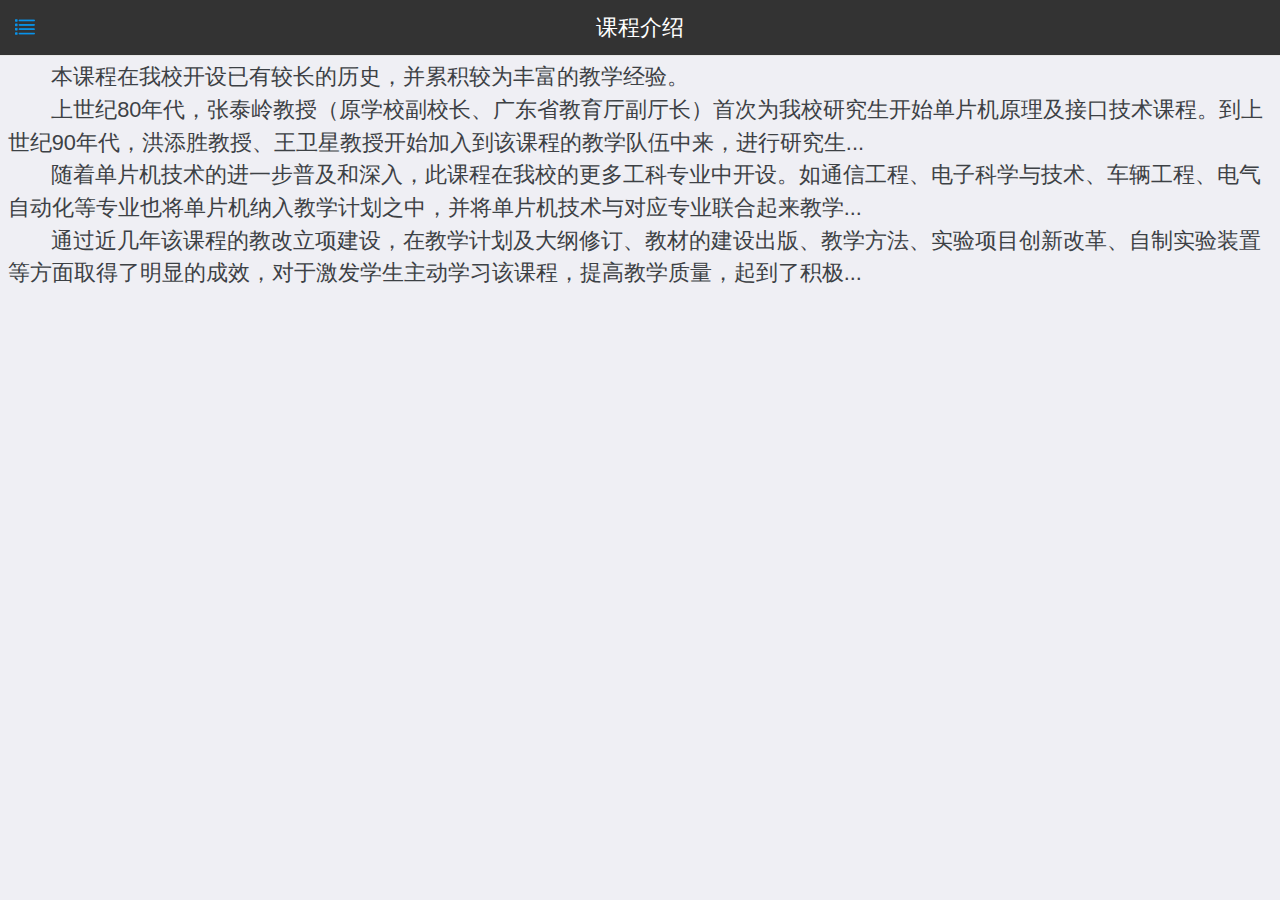
<file: index.html>
<!DOCTYPE html>
<html>

	<head>
		<meta charset="utf-8">
		<meta http-equiv="X-UA-Compatible" content="IE=edge">
		<title>华南农业大学精品课程网站</title>
		<meta name="viewport" content="initial-scale=1, maximum-scale=1">
		<link rel="shortcut icon" href="/favicon.ico">
		<meta name="apple-mobile-web-app-capable" content="yes">
		<meta name="apple-mobile-web-app-status-bar-style" content="black">

		<link rel="stylesheet" type="text/css" href="css/sm.min.css" />
		<link rel="stylesheet" type="text/css" href="css/main.css" />
	</head>

	<body>
		<!-- page集合的容器，里面放多个平行的.page，其他.page作为内联页面由路由控制展示 -->
		<div class="page-group">
			<!-- 单个page ,第一个.page默认被展示-->
			<div class="page page-current" id="page_1">
				<!-- 标题栏 -->
				<header class="bar bar-nav">
					<a class="icon pull-left open-panel">
						<img src="img/iconfont-icon12.png" class="m-menu">
					</a>
					<h1 class="title">课程介绍</h1>
				</header>
				<!-- 这里是页面内容区 -->
				<div class="content m-content">
					<p class="m-p">本课程在我校开设已有较长的历史，并累积较为丰富的教学经验。</p>
					<p class="m-p">上世纪80年代，张泰岭教授（原学校副校长、广东省教育厅副厅长）首次为我校研究生开始单片机原理及接口技术课程。到上世纪90年代，洪添胜教授、王卫星教授开始加入到该课程的教学队伍中来，进行研究生...</p>
					<p class="m-p">随着单片机技术的进一步普及和深入，此课程在我校的更多工科专业中开设。如通信工程、电子科学与技术、车辆工程、电气自动化等专业也将单片机纳入教学计划之中，并将单片机技术与对应专业联合起来教学...</p>
					<p class="m-p">通过近几年该课程的教改立项建设，在教学计划及大纲修订、教材的建设出版、教学方法、实验项目创新改革、自制实验装置等方面取得了明显的成效，对于激发学生主动学习该课程，提高教学质量，起到了积极... </p>
				</div>
			</div>

			<!--教学大纲-->
			<div class="page" id="page_2">
				<!-- 标题栏 -->
				<header class="bar bar-nav">
					<a class="icon pull-left open-panel">
						<img src="img/iconfont-icon12.png" class="m-menu">
					</a>
					<h1 class="title">教学大纲</h1>
				</header>

				<!-- 这里是页面内容区 -->
				<div class="content m-content">

					<h2 class="page-title mt10">一、课程性质与任务</h2>
					<p class="m-p">《单片机原理及接口技术》是电类专业的一门专业教育课程。通过该课程的学习，学生可以掌握单片机基本原理和内部结构；可以根据应用需求，掌握单片机系统的扩展技术和单片机应用系统的开发过程；该课程的学习也可以为学生后续专业课程的学习打下坚实的基础。</p>

					<h2 class="page-title mt10">二、教学目的与要求</h2>
					<p class="m-p">1. 掌握单片机的概念，理解单片机的应用；</p>
					<p class="m-p">2. 掌握51单片机内部结构、引脚和存储结构；</p>
					<p class="m-p">3. 理解准双向口的含义、时钟电路；</p>
					<p class="m-p">4. 掌握51单片机寻址方式、指令系统；</p>
					<p class="m-p">5. 理解常用指令的应用；</p>
					<p class="m-p">6. 掌握51单片机中断系统、优先级控制、中断响应过程；</p>
					<p class="m-p">7. 掌握定时/计数器的结构和应用；掌握51串口技术及应用；</p>
					<p class="m-p">8. 掌握51单片机的扩展技术；</p>
					<p class="m-p">9. 掌握单片机与外围器件的接口方式。</p>

					<h2 class="page-title mt10">三、教学重点与难点</h2>
					<p class="m-p">教学重点：51单片机内部结构、引脚功能、存储配置、指令系统、中断系统、定时/计数器，51串口技术；系统扩展和接口。</p>
					<p class="m-p">教学难点：51单片机寻址方式、定时/计数器的应用、51串口技术、串行扩展技术。</p>

					<h2 class="page-title mt10">四、教学方法与手段</h2>
					<p class="m-p">对课程中每一个抽象的问题，采用PPT动态教学与板书相结合的方式进行讲解，使之形象生动，通俗易懂。对课程中与实践结合紧密的理论知识，通过实践环节和课题讨论的方式进行教学。采用循循善诱、引导式教学方式进行授课：对于单片机初学者，加强入门引导；对于具备一定基础的学习者，将增加应用编程教学，使其具有挑战性。</p>

				</div>
			</div>

			<!--课程特色-->
			<div class="page" id="page_3">
				<!-- 标题栏 -->
				<header class="bar bar-nav">
					<a class="icon pull-left open-panel">
						<img src="img/iconfont-icon12.png" class="m-menu">
					</a>
					<h1 class="title">课程特色</h1>
				</header>

				<!-- 这里是页面内容区 -->
				<div class="content m-content">
					<p>本课程在我校开设已有较长的历史，并累积较为丰富的教学经验。</p>
					<p>上世纪80年代，张泰岭教授（原学校副校长、广东省教育厅副厅长）首次为我校研究生开始单片机原理及接口技术课程。到上世纪90年代，洪添胜教授、王卫星教授开始加入到该课程的教学队伍中来，进行研究生...</p>
					<p>随着单片机技术的进一步普及和深入，此课程在我校的更多工科专业中开设。如通信工程、电子科学与技术、车辆工程、电气自动化等专业也将单片机纳入教学计划之中，并将单片机技术与对应专业联合起来教学...</p>
					<p>
						通过近几年该课程的教改立项建设，在教学计划及大纲修订、教材的建设出版、教学方法、实验项目创新改革、自制实验装置等方面取得了明显的成效，对于激发学生主动学习该课程，提高教学质量，起到了积极...
					</p>
				</div>
			</div>

			<!--教改成果-->
			<div class="page" id="page_4">
				<!-- 标题栏 -->
				<header class="bar bar-nav">
					<a class="icon pull-left open-panel">
						<img src="img/iconfont-icon12.png" class="m-menu">
					</a>
					<h1 class="title">教改成果</h1>
				</header>

				<!-- 这里是页面内容区 -->
				<div class="content m-content">
					<p>本课程在我校开设已有较长的历史，并累积较为丰富的教学经验。</p>
					<p>上世纪80年代，张泰岭教授（原学校副校长、广东省教育厅副厅长）首次为我校研究生开始单片机原理及接口技术课程。到上世纪90年代，洪添胜教授、王卫星教授开始加入到该课程的教学队伍中来，进行研究生...</p>
					<p>随着单片机技术的进一步普及和深入，此课程在我校的更多工科专业中开设。如通信工程、电子科学与技术、车辆工程、电气自动化等专业也将单片机纳入教学计划之中，并将单片机技术与对应专业联合起来教学...</p>
					<p>
						通过近几年该课程的教改立项建设，在教学计划及大纲修订、教材的建设出版、教学方法、实验项目创新改革、自制实验装置等方面取得了明显的成效，对于激发学生主动学习该课程，提高教学质量，起到了积极...
					</p>
				</div>
			</div>

			<!--教学录像-->
			<div class="page m-page" id="videoList_page">
				<!-- 标题栏 -->
				<header class="bar bar-nav">
					<a class="icon pull-left open-panel">
						<img src="img/iconfont-icon12.png" class="m-menu">
					</a>
					<h1 class="title">教学录像</h1>
				</header>

				<!-- 这里是页面内容区 -->
				<div class="content m-content">
						<div class="list-block">
						<ul>
							<!-- Text inputs -->
							<li>
								<div class="item-content">
									<div class="item-media"><i class="icon icon-form-name"></i></div>
									<div class="item-inner">
										<div class="item-title label">第一章 单片机概述</div>
										<div class="item-input">
											<a href="#video_page">观看</a>											
										</div>
									</div>
								</div>
							</li>
							<li>
								<div class="item-content">
									<div class="item-media"><i class="icon icon-form-email"></i></div>
									<div class="item-inner">
										<div class="item-title label">第二章 单片机内部结构</div>
										<div class="item-input">
											<a href="#video_page">观看</a>
										</div>
									</div>
								</div>
							</li>
							<li>
								<div class="item-content">
									<div class="item-media"><i class="icon icon-form-password"></i></div>
									<div class="item-inner">
										<div class="item-title label">第三章 指令系统</div>
										<div class="item-input">
											<a href="#video_page">观看</a>
										</div>
									</div>
								</div>
							</li>
							<li>
								<div class="item-content">
									<div class="item-media"><i class="icon icon-form-gender"></i></div>
									<div class="item-inner">
										<div class="item-title label">第四章 程序设计</div>
										<div class="item-input">
											<a href="#video_page">观看</a>
										</div>
									</div>
								</div>
							</li>
							<li>
								<div class="item-content">
									<div class="item-media"><i class="icon icon-form-calendar"></i></div>
									<div class="item-inner">
										<div class="item-title label">第五章 单片机内部资源</div>
										<div class="item-input">
											<a href="#video_page">观看</a>
										</div>
									</div>
								</div>
							</li>
							<li>
								<div class="item-content">
									<div class="item-media"><i class="icon icon-form-toggle"></i></div>
									<div class="item-inner">
										<div class="item-title label">第六章 系统扩展</div>
										<div class="item-input">
											<a href="#video_page">观看</a>
										</div>
									</div>
								</div>
							</li>
							<li>
								<div class="item-content">
									<div class="item-media"><i class="icon icon-form-comment"></i></div>
									<div class="item-inner">
										<div class="item-title label">第七章 单片机接口</div>
										<div class="item-input">
											<a href="#video_page">观看</a>
										</div>
									</div>
								</div>
							</li>
						</ul>
					</div>
				
				</div>
			</div>
			
			<!--视频观看-->
			<div class="page" id="video_page">
				<!-- 标题栏 -->
				<header class="bar bar-nav">
					<a href="#videoList_page" class="icon pull-left m-btn">
						返回
					</a>
					<h1 class="title">视频观看</h1>
				</header>

				<!-- 这里是页面内容区 -->
				<div class="content m-content">		
					<div id="viedo_box">
						<video id="video" src="" type="video/mp4" preload="none" controls="" poster=""></video>
						<!--<video id="video" src="http://121.42.183.198/video1.mp4" type="video/mp4" preload="none" controls="" poster="http://v11.pfs.56img.com/images/27/5/qq987564321i56olo56i56.com_141300459978hd_m.jpg"></video>-->
					</div>
					<p class="buttons-row">
						<a href="#" class="button button-round">上一部</a>
						<a href="#" class="button button-round">下一部</a>
					</p>
				</div>
			</div>

			<!--教学课件-->
			<div class="page m-page" id="page_6">
				<!-- 标题栏 -->
				<header class="bar bar-nav">
					<a class="icon pull-left open-panel">
						<img src="img/iconfont-icon12.png" class="m-menu">
					</a>
					<h1 class="title">教学课件</h1>
				</header>

				<!-- 这里是页面内容区 -->
				<div class="content m-content">
					<div class="list-block">
						<ul>
							<!-- Text inputs -->
							<li>
								<div class="item-content">
									<div class="item-media"><i class="icon icon-form-name"></i></div>
									<div class="item-inner">
										<div class="item-title label">第一章 单片机概述</div>
										<div class="item-input">
											<a onclick="plus.runtime.openURL('http://202.116.162.9:8080/download/downloadFile.jsp?filePath=085916-1.ppt');">下载</a>
										</div>
									</div>
								</div>
							</li>
							<li>
								<div class="item-content">
									<div class="item-media"><i class="icon icon-form-email"></i></div>
									<div class="item-inner">
										<div class="item-title label">第二章 单片机内部结构</div>
										<div class="item-input">
											<a onclick="plus.runtime.openURL('http://202.116.162.9:8080/download/downloadFile.jsp?filePath=090159-2.zip');">下载</a>
										</div>
									</div>
								</div>
							</li>
							<li>
								<div class="item-content">
									<div class="item-media"><i class="icon icon-form-password"></i></div>
									<div class="item-inner">
										<div class="item-title label">第三章 指令系统</div>
										<div class="item-input">
											<a onclick="plus.runtime.openURL('http://202.116.162.9:8080/download/downloadFile.jsp?filePath=091306-3.zip');">下载</a>
										</div>
									</div>
								</div>
							</li>
							<li>
								<div class="item-content">
									<div class="item-media"><i class="icon icon-form-gender"></i></div>
									<div class="item-inner">
										<div class="item-title label">第四章 程序设计</div>
										<div class="item-input">
											<a onclick="plus.runtime.openURL('http://202.116.162.9:8080/download/downloadFile.jsp?filePath=091345-4.zip');">下载</a>
										</div>
									</div>
								</div>
							</li>
							<li>
								<div class="item-content">
									<div class="item-media"><i class="icon icon-form-calendar"></i></div>
									<div class="item-inner">
										<div class="item-title label">第五章 单片机内部资源</div>
										<div class="item-input">
											<a onclick="plus.runtime.openURL('http://202.116.162.9:8080/download/downloadFile.jsp?filePath=091435-5.zip');">下载</a>
										</div>
									</div>
								</div>
							</li>
							<li>
								<div class="item-content">
									<div class="item-media"><i class="icon icon-form-toggle"></i></div>
									<div class="item-inner">
										<div class="item-title label">第六章 系统扩展</div>
										<div class="item-input">
											<a onclick="plus.runtime.openURL('http://202.116.162.9:8080/download/downloadFile.jsp?filePath=091504-6.ppt');">下载</a>
										</div>
									</div>
								</div>
							</li>
							<li>
								<div class="item-content">
									<div class="item-media"><i class="icon icon-form-comment"></i></div>
									<div class="item-inner">
										<div class="item-title label">第七章 单片机接口</div>
										<div class="item-input">
											<a onclick="plus.runtime.openURL('http://202.116.162.9:8080/download/downloadFile.jsp?filePath=091525-7.zip');">下载</a>
										</div>
									</div>
								</div>
							</li>
						</ul>
					</div>
				
				</div>
			</div>

			<!--实验条件-->
			<div class="page" id="page_7">
				<!-- 标题栏 -->
				<header class="bar bar-nav">
					<a class="icon pull-left open-panel">
						<img src="img/iconfont-icon12.png" class="m-menu">
					</a>
					<h1 class="title">实验条件</h1>
				</header>

				<!-- 这里是页面内容区 -->
				<div class="content m-content">
					<p>本课程在我校开设已有较长的历史，并累积较为丰富的教学经验。</p>
					<p>上世纪80年代，张泰岭教授（原学校副校长、广东省教育厅副厅长）首次为我校研究生开始单片机原理及接口技术课程。到上世纪90年代，洪添胜教授、王卫星教授开始加入到该课程的教学队伍中来，进行研究生...</p>
					<p>随着单片机技术的进一步普及和深入，此课程在我校的更多工科专业中开设。如通信工程、电子科学与技术、车辆工程、电气自动化等专业也将单片机纳入教学计划之中，并将单片机技术与对应专业联合起来教学...</p>
					<p>
						通过近几年该课程的教改立项建设，在教学计划及大纲修订、教材的建设出版、教学方法、实验项目创新改革、自制实验装置等方面取得了明显的成效，对于激发学生主动学习该课程，提高教学质量，起到了积极...
					</p>
				</div>
			</div>

			<!--参考教材-->
			<div class="page" id="page_8">
				<!-- 标题栏 -->
				<header class="bar bar-nav">
					<a class="icon pull-left open-panel">
						<img src="img/iconfont-icon12.png" class="m-menu">
					</a>
					<h1 class="title">参考教材</h1>
				</header>

				<!-- 这里是页面内容区 -->
				<div class="content m-content">
					<p>本课程在我校开设已有较长的历史，并累积较为丰富的教学经验。</p>
					<p>上世纪80年代，张泰岭教授（原学校副校长、广东省教育厅副厅长）首次为我校研究生开始单片机原理及接口技术课程。到上世纪90年代，洪添胜教授、王卫星教授开始加入到该课程的教学队伍中来，进行研究生...</p>
					<p>随着单片机技术的进一步普及和深入，此课程在我校的更多工科专业中开设。如通信工程、电子科学与技术、车辆工程、电气自动化等专业也将单片机纳入教学计划之中，并将单片机技术与对应专业联合起来教学...</p>
					<p>
						通过近几年该课程的教改立项建设，在教学计划及大纲修订、教材的建设出版、教学方法、实验项目创新改革、自制实验装置等方面取得了明显的成效，对于激发学生主动学习该课程，提高教学质量，起到了积极...
					</p>
				</div>
			</div>

			<!--课外创新-->
			<div class="page" id="page_9">
				<!-- 标题栏 -->
				<header class="bar bar-nav">
					<a class="icon pull-left open-panel">
						<img src="img/iconfont-icon12.png" class="m-menu">
					</a>
					<h1 class="title">课外创新</h1>
				</header>

				<!-- 这里是页面内容区 -->
				<div class="content m-content">
					<p>本课程在我校开设已有较长的历史，并累积较为丰富的教学经验。</p>
					<p>上世纪80年代，张泰岭教授（原学校副校长、广东省教育厅副厅长）首次为我校研究生开始单片机原理及接口技术课程。到上世纪90年代，洪添胜教授、王卫星教授开始加入到该课程的教学队伍中来，进行研究生...</p>
					<p>随着单片机技术的进一步普及和深入，此课程在我校的更多工科专业中开设。如通信工程、电子科学与技术、车辆工程、电气自动化等专业也将单片机纳入教学计划之中，并将单片机技术与对应专业联合起来教学...</p>
					<p>
						通过近几年该课程的教改立项建设，在教学计划及大纲修订、教材的建设出版、教学方法、实验项目创新改革、自制实验装置等方面取得了明显的成效，对于激发学生主动学习该课程，提高教学质量，起到了积极...
					</p>
				</div>
			</div>

			<!--公告详情-->
			<div class="page" id="des_page">
				<!-- 标题栏 -->
				<header class="bar bar-nav">
					<a href="#news_page" class="icon pull-left m-btn">
						返回
					</a>
					<h1 class="title">公告详情</h1>
					<a href="#" class="icon pull-right m-btn" id="btn_des">刷新</a>
				</header>

				<!--loading图片-->
				<img class="m-loading m-hide" src="img/loading.gif" />
				<!--遮罩-->
				<div class="m-mask"></div>

				<!-- 这里是页面内容区 -->
				<div class="content m-content">
					<div class="news card">
						<div class="card-header news-title">卡头</div>
						<div class="card-content">
							<div class="card-content-inner news-content">头和尾的卡片。卡头是用来显示一些额外的信息，或自定义操作卡标题和页脚。头和尾的卡片。卡头是用来显示一些额外的信息，或自定义操作卡标题和页脚。头和尾的卡片。卡头是用来显示一些额外的信息，或自定义操作卡标题和页脚。</div>
						</div>
						<div class="card-footer">
							<div class="news-time">2016-3-14 15:27:05</div>
							<div class="news-user">老师</div>
						</div>
					</div>
					<div class="card comments-card">
						<div class="card-header comments-title">评论</div>
						<div id="comments_bigbox">
							<!--<div class="comments-box">
								<div class="card-content">
									<div class="card-content-inner comments-content">头和尾的卡片。卡头是用来显示一些额外的信息，或自定义操作卡标题和页脚。头和尾的卡片。卡头是用来显示一些额外的信息，或自定义操作卡标题和页脚。头和尾的卡片。卡头是用来显示一些额外的信息，或自定义操作卡标题和页脚。</div>
								</div>
								<div class="card-footer">
									<div class="news-time">2016-3-14 15:27:05</div>
									<div class="comments-user">老师</div>
								</div>
							</div>-->
						</div>

						<div class="card-content m-hide" id="des_no_comments">
							<div class="card-content-inner comments-content">暂无评论</div>
						</div>
					</div>
				</div>
				<!--content-->

				<!--输入评论-->
				<div class="bar bottom-bar des-input">
					<div class="searchbar row">
						<div class="search-input col-80">
							<input type="search" id='des_input' placeholder='输入内容...' />
						</div>
						<a class="button button-fill button-primary col-20" id="btn_comment">回复</a>
					</div>
				</div>

			</div>

			<!--公告通知-->
			<div class="page" id="news_page">
				<!-- 标题栏 -->
				<header class="bar bar-nav">
					<a class="icon pull-left open-panel">
						<img src="img/iconfont-icon12.png" class="m-menu">
					</a>
					<h1 class="title">公告通知</h1>
					<a href="#up_page" class="icon pull-right btn-new">
						发布作业
					</a>
					<a class="icon pull-right btn-refresh m-btn">
						刷新
					</a>
				</header>

				<!-- 这里是页面内容区 -->
				<div class="content m-content">
					<div id="comments-content">
						
					</div>
					<div id="no_news">
						没有公告
					</div>
					<!--<div class="card">
						<div class="card-header news-title">卡头</div>
						<div class="card-content">
							<div class="card-content-inner news-content m-card-ell">头和尾的卡片。卡头是用来显示一些额外的信息，或自定义操作卡标题和页脚。</div>
						</div>
						<div class="card-footer">
							<div class="news-time">2016-3-14 15:27:05</div>
							<div class="news-user">老师</div>
						</div>
					</div>-->
				</div>
			</div>

			<!--发布公告页面-->
			<div class="page" id="up_page">
				<!-- 标题栏 -->
				<header class="bar bar-nav">
					<h1 class='title'>发布作业</h1>
				</header>
				<div class="content">
					<div class="list-block">
						<ul>
							<!-- Text inputs -->
							<li>
								<div class="item-content">
									<div class="item-media"><i class="icon icon-form-name"></i></div>
									<div class="item-inner">
										<div class="item-title label">标题</div>
										<div class="item-input">
											<input id="up-title" type="text" placeholder="标题">
										</div>
									</div>
								</div>
							</li>
							<li>
								<div class="item-content">
									<div class="item-media"><i class="icon icon-form-password"></i></div>
									<div class="item-inner">
										<div class="item-title label">内容</div>
										<div class="item-input">
											<textarea id="up-txt"></textarea>
										</div>
									</div>
								</div>
							</li>
						</ul>
					</div>
					<div class="content-block">
						<div class="row">
							<div class="col-50 btn-ok"><a href="#" class="button button-big button-fill button-success">确定</a></div>
							<div class="col-50 btn-back"><a href="#" class="button button-big button-fill button-danger">取消</a></div>
						</div>
					</div>
				</div>
			</div>

			<!-- Left Panel with Reveal effect -->
			<div class="panel panel-left panel-reveal" id="m-panel">
				<div class="content-block">
					<p id="m-type">学生</p>
					<ul class="list-ul">
						<li class="current-li"><a href="#page_1">课程介绍</a></li>
						<li><a href="#page_2">教学大纲</a></li>
						<li><a href="#page_3">课程特色</a></li>
						<li><a href="#page_4">教改成果</a></li>
						<li><a href="#videoList_page">教学录像</a></li>
						<li><a href="#page_6">教学课件</a></li>
						<li><a href="#page_7">实验条件</a></li>
						<li><a href="#page_8">参考教材</a></li>
						<li><a href="#page_9">课外创新</a></li>
						<li><a href="#news_page">公告通知</a></li>
					</ul>
					<p class="btn-panel"><a href="#" class="close-panel">关闭</a></p>
					<p class="btn-panel"><a href="#" id="btn-quit">退出</a></p>
				</div>
			</div>
			<script type="text/javascript" src="js/zepto.min.js"></script>
			<script type="text/javascript" src="js/sm.min.js"></script>
			<script src="js/plus.js" type="text/javascript" charset="utf-8"></script>
			<script src="js/main.js" type="text/javascript" charset="utf-8"></script>
			<script type="text/javascript">
				$(function() {
					/*账号类型*/
					var user_type = $("#m-type");
					/*验证身份*/
					$.ajax({
						type: "get",
						url: "http://121.42.183.198/check.php",
						//											url: "http://localhost/App/check.php",
						dataType: "jsonp",
						jsonp: "callback",
						jsonpCallback: "data",
						async: true,
						success: function(data) {
							if (data.code == 0) {
								if (data.type == 1) {
									//							console.log("管理员身份")
									$(".btn-new").show();
								} else {
									$(".btn-new").hide();
								}								
									user_type.html(localStorage.getItem("name") );
							} else {
								console.log("账号异常，请重新登录");
							}
						}
					});
					/*退出功能*/
					$("#btn-quit").on("click", function() {
						$.ajax({
							type: "get",
							url: "http://121.42.183.198/clear.php",
							//						url: "http://localhost/App/clear.php",
							dataType: "jsonp",
							jsonp: "callback",
							jsonpCallback: "data",
							async: false,
							success: function(data) {
								if (data.code == "0") {
									window.location.href = "login.html";
								}
							}
						});
					});
					/*发布新闻页面的方法*/
					$(".btn-ok").on("click", function() {
						/*标题*/
						var title = $("#up-title").val();
						/*内容*/
						var content = $("#up-txt").val();
						$.ajax({
							type: "get",
							url: "http://121.42.183.198/up_news.php",
							//							url: "http://localhost/App/up_news.php",
							dataType: "jsonp",
							jsonp: "callback",
							jsonpCallback: "data",
							async: false,
							data: {
								title: title,
								content: content,
								id: localStorage.getItem("id")
							},
							success: function(data) {
								if (data.code == "0") {
									alert("发布成功");
									$("#up-title").val("");
									$("#up-txt").val("");
									$.router.load("#news_page"); //加载内联页面
								} else {
									alert(data.msg);
								}
							}
						});
					});
					$(".btn-back").on("click", function() {
						$("#up-title").val("");
						$("#up-txt").val("");
						$.router.load("#news_page"); //加载内联页面
					})
				});
			</script>
	</body>

</html>
</file>
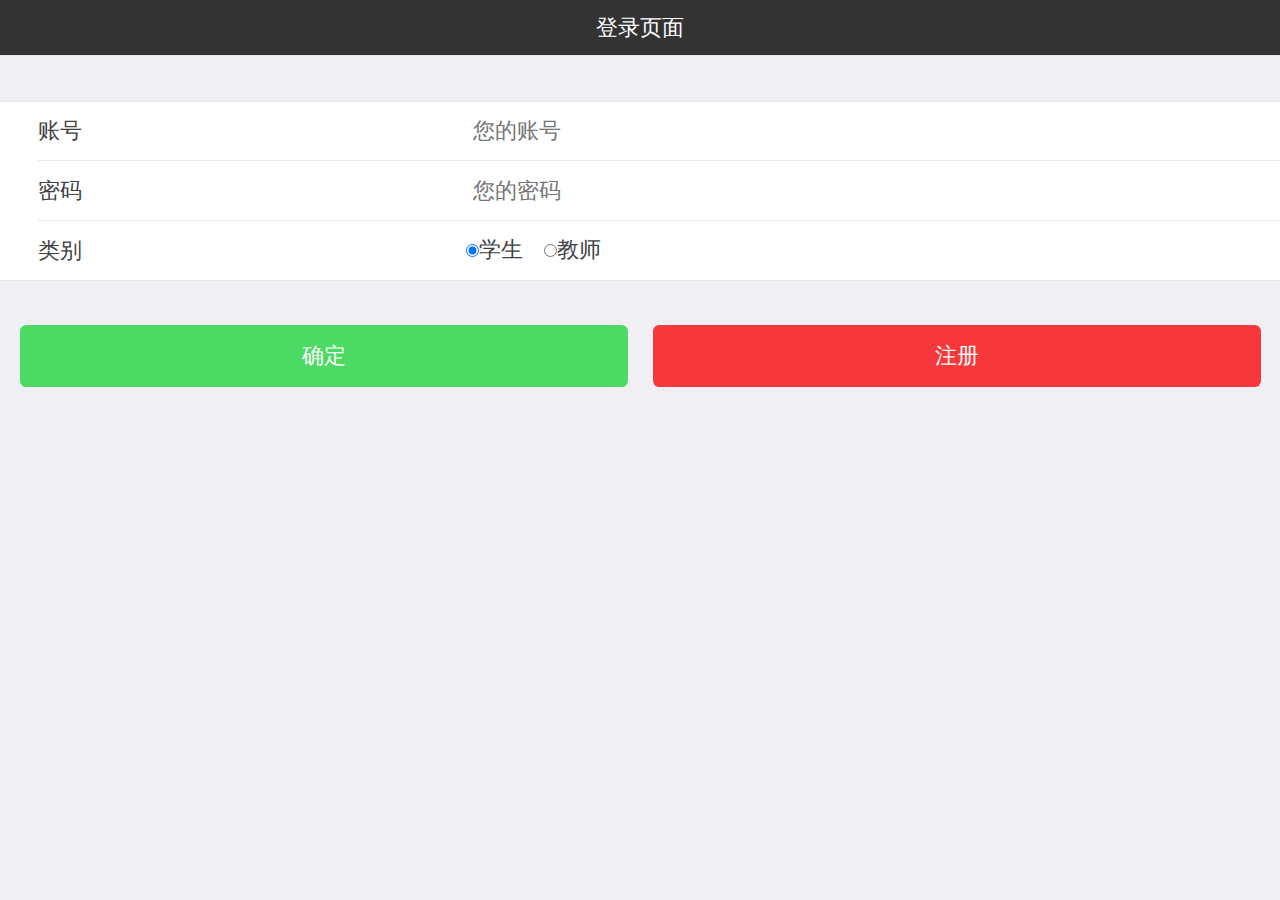
<file: login.html>
<!DOCTYPE html>
<html>

	<head>
		<meta charset="utf-8">
		<meta http-equiv="X-UA-Compatible" content="IE=edge">
		<title>华南农业大学精品课程网站</title>
		<meta name="viewport" content="initial-scale=1, maximum-scale=1">
		<link rel="shortcut icon" href="/favicon.ico">
		<meta name="apple-mobile-web-app-capable" content="yes">
		<meta name="apple-mobile-web-app-status-bar-style" content="black">

		<script type="text/javascript" src="js/zepto.min.js"></script>
		<script src="js/fx.js" type="text/javascript" charset="utf-8"></script>
		<script type="text/javascript" src="js/sm.min.js"></script>
		
		<!--<script type="text/javascript">
			$.ajax({
				type: "get",
				//				url: "http://localhost/App/autoLogin.php",
				url: "http://121.42.183.198/autoLogin.php",
				dataType: "jsonp",
				jsonp: "callback",
				jsonpCallback: "data",
				async: true,
				success: function(data) {
					var welcome_page = $("#welcome_page");
					var img = welcome_page
					if (data.code == "0") {
						//						alert("登录成功");
						welcome_page.animate({
								opacity: 0.5
							}, 
							1000,//持续时间
							'ease-out',
							function(){								
								window.location.href = "index.html";
							});
					} else {
						setTimeout(function(){
							welcome_page.animate({
								opacity: 0
							}, 
							1000,//持续时间
							'ease-out',
							function(){								
								welcome_page.hide();
							})
						},1000);
					}
				}
			});
		</script>-->
		
		<link rel="stylesheet" type="text/css" href="css/sm.min.css" />
		<link rel="stylesheet" type="text/css" href="css/main.css" />
	</head>

	<body>
		<!-- page集合的容器，里面放多个平行的.page，其他.page作为内联页面由路由控制展示 -->
		<div class="page-group">
			<!--登录页面-->
			<div class="page page-current" id="login-page">
				<!-- 标题栏 -->
				<header class="bar bar-nav">
					<h1 class='title'>登录页面</h1>
				</header>
				<div class="content">
					<div class="list-block">
						<ul>
							<!-- Text inputs -->
							<li>
								<div class="item-content">
									<div class="item-media"><i class="icon icon-form-name"></i></div>
									<div class="item-inner">
										<div class="item-title label">账号</div>
										<div class="item-input">
											<input id="login-user" type="text" placeholder="您的账号">
										</div>
									</div>
								</div>
							</li>
							<li>
								<div class="item-content">
									<div class="item-media"><i class="icon icon-form-password"></i></div>
									<div class="item-inner">
										<div class="item-title label">密码</div>
										<div class="item-input">
											<input id="login-password" type="password" placeholder="您的密码" class="">
										</div>
									</div>
								</div>
							</li>
							<!-- 学生/教师 -->
							<li>
								<div class="item-content">
									<div class="item-media"><i class="icon icon-form-toggle"></i></div>
									<div class="item-inner">
										<div class="item-title label">类别</div>
										<div class="item-input m-type">
											<label for="student">
												<input type="radio" name="type" id="student" value="0" checked />学生</label>
											<label class="ml15" for="teacher">
												<input type="radio" name="type" id="teacher" value="1" />教师</label>
										</div>
									</div>
								</div>
							</li>
						</ul>
					</div>
					<div class="content-block">
						<div class="row">
							<div class="col-50 btn-login"><a href="#" class="button button-big button-fill button-success">确定</a></div>
							<div class="col-50 btn-clear"><a href="#register-page" class="button button-big button-fill button-danger">注册</a></div>
						</div>
					</div>
				</div>
			</div>

			<!--注册页面-->
			<div class="page" id="register-page">
				<!-- 标题栏 -->
				<header class="bar bar-nav">
					<h1 class='title'>注册页面</h1>
				</header>
				<div class="content">
					<div class="list-block">
						<ul>
							<!-- Text inputs -->
							<li>
								<div class="item-content">
									<div class="item-media"><i class="icon icon-form-name"></i></div>
									<div class="item-inner">
										<div class="item-title label">账号</div>
										<div class="item-input">
											<input id="register-user" type="text" placeholder="请输入6到16位字符">
										</div>
									</div>
								</div>
							</li>
							<li>
								<div class="item-content">
									<div class="item-media"><i class="icon icon-form-name"></i></div>
									<div class="item-inner">
										<div class="item-title label">姓名</div>
										<div class="item-input">
											<input id="register-name" type="text" placeholder="请输入您的名字">
										</div>
									</div>
								</div>
							</li>
							<li>
								<div class="item-content">
									<div class="item-media"><i class="icon icon-form-password"></i></div>
									<div class="item-inner">
										<div class="item-title label">密码</div>
										<div class="item-input">
											<input id="register-password" type="password" placeholder="请输入6到16位字符" class="">
										</div>
									</div>
								</div>
							</li>
							<li>
								<div class="item-content">
									<div class="item-media"><i class="icon icon-form-password"></i></div>
									<div class="item-inner">
										<div class="item-title label">确认密码</div>
										<div class="item-input">
											<input id="register-password-again" type="password" placeholder="请再次输入您的密码" class="">
										</div>
									</div>
								</div>
							</li>
						</ul>
					</div>
					<div class="content-block">
						<div class="row">
							<div class="col-50 btn-register"><a href="#" class="button button-big button-fill button-success">确定</a></div>
							<div class="col-50 btn-clear"><a href="#login-page" class="button button-big button-fill button-danger">取消</a></div>
						</div>
					</div>
				</div>
			</div>

		</div>
		<script src="js/main.js" type="text/javascript" charset="utf-8"></script>
		<script src="js/login.js" type="text/javascript" charset="utf-8"></script>
	</body>

</html>
</file>
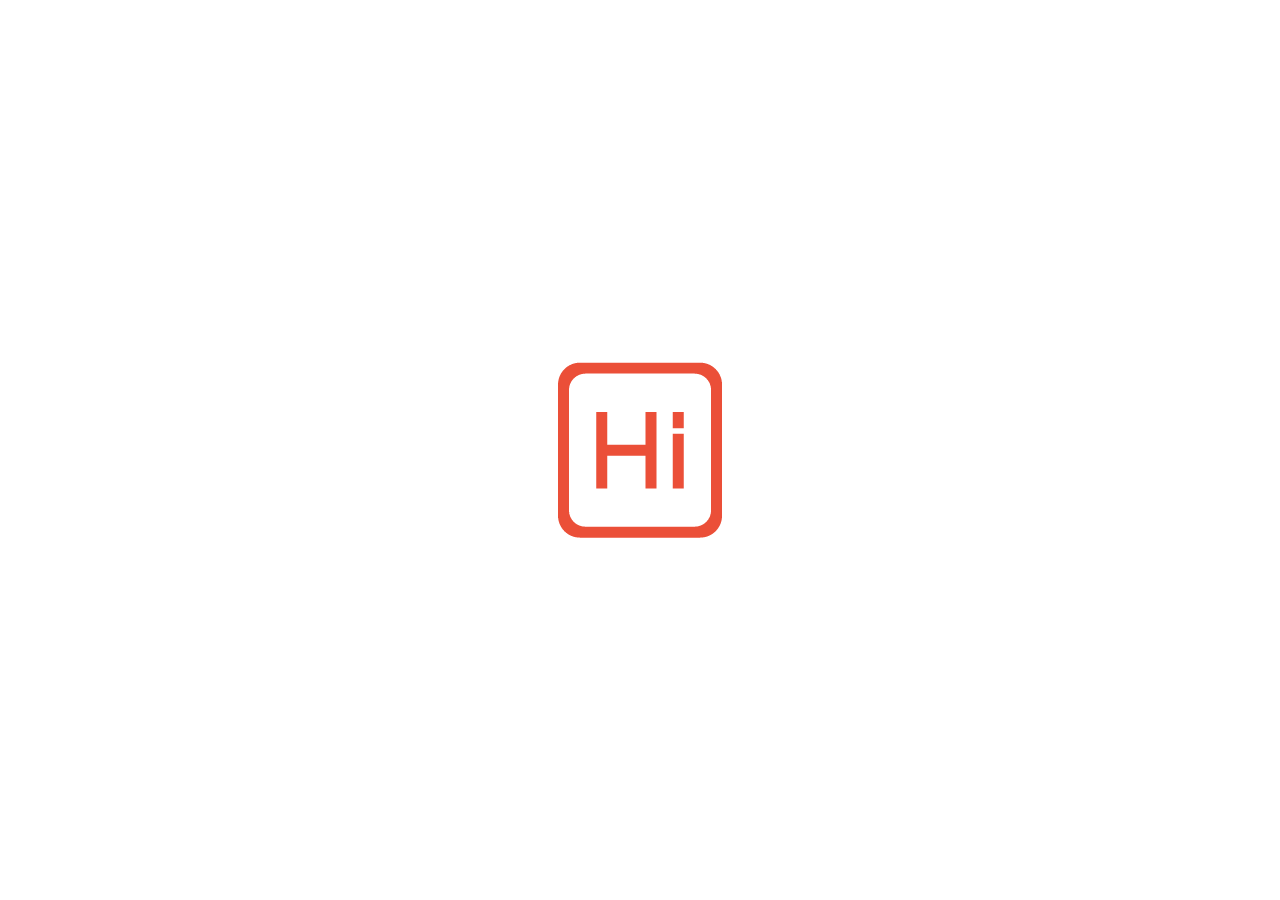
<file: welcome.html>
<!DOCTYPE html>
<html>
	<head>
		<meta charset="utf-8">
		<meta http-equiv="X-UA-Compatible" content="IE=edge">
		<title>华南农业大学精品课程网站</title>
		<meta name="viewport" content="initial-scale=1, maximum-scale=1">
		<link rel="shortcut icon" href="/favicon.ico">
		<meta name="apple-mobile-web-app-capable" content="yes">
		<meta name="apple-mobile-web-app-status-bar-style" content="black">

		<script type="text/javascript" src="js/zepto.min.js"></script>
		<script src="js/fx.js" type="text/javascript" charset="utf-8"></script>
		<script type="text/javascript" src="js/sm.min.js"></script>
		<script type="text/javascript">
			$.ajax({
				type: "get",
				//				url: "http://localhost/App/autoLogin.php",
				url: "http://121.42.183.198/autoLogin.php",
				dataType: "jsonp",
				jsonp: "callback",
				jsonpCallback: "data",
				async: true,
				success: function(data) {
					var img = $("#welcome_img")
					if (data.code == "0") {
						setTimeout(function(){
							img.animate({
								opacity: 0
							}, 
							1000,//持续时间
							'ease-out',
							function(){								
								window.location.href = "index.html";
							})
						},1000);
					} else {
						setTimeout(function(){
							img.animate({
								opacity: 0
							}, 
							1000,//持续时间
							'ease-out',
							function(){								
								window.location.href = "login.html";
							})
						},1000);
					}
				}
			});
		</script>
		<link rel="stylesheet" type="text/css" href="css/sm.min.css" />
		<link rel="stylesheet" type="text/css" href="css/main.css" />
	</head>

	<body>
		<!--欢迎图片-->
		<div id="welcome_page">
			<img id="welcome_img" src="img/welcome.png" />
		</div>
	</body>

</html>
</file>
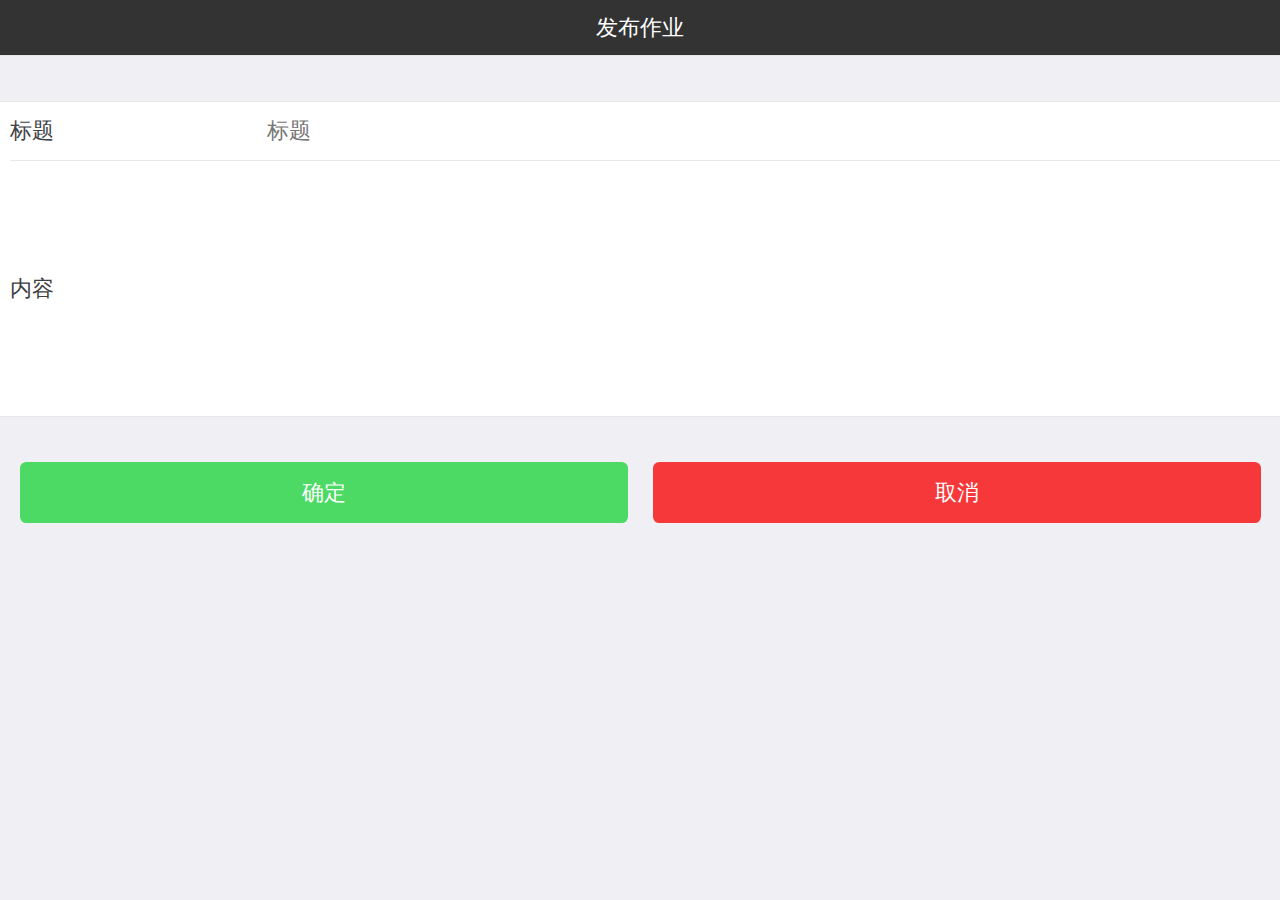
<file: pages/up_news.html>
<!DOCTYPE html>
<html>

	<head>
		<meta charset="utf-8">
		<meta http-equiv="X-UA-Compatible" content="IE=edge">
		<title>华南农业大学精品课程网站</title>
		<meta name="viewport" content="initial-scale=1, maximum-scale=1">
		<link rel="shortcut icon" href="/favicon.ico">
		<meta name="apple-mobile-web-app-capable" content="yes">
		<meta name="apple-mobile-web-app-status-bar-style" content="black">
		<link rel="stylesheet" type="text/css" href="../css/sm.min.css" />
		<link rel="stylesheet" type="text/css" href="../css/main.css" />
	</head>

	<body>
		<!-- page集合的容器，里面放多个平行的.page，其他.page作为内联页面由路由控制展示 -->
		<div class="page-group">
			<!--登录页面-->
			<div class="page page-current" id="up-page">
				<!-- 标题栏 -->
				<header class="bar bar-nav">
					<h1 class='title'>发布作业</h1>
				</header>
				<div class="content">
					<div class="list-block">
						<ul>
							<!-- Text inputs -->
							<li>
								<div class="item-content">
									<div class="item-media"><i class="icon icon-form-name"></i></div>
									<div class="item-inner">
										<div class="item-title label">标题</div>
										<div class="item-input">
											<input id="up-title" type="text" placeholder="标题">
										</div>
									</div>
								</div>
							</li>
							<li>
								<div class="item-content">
									<div class="item-media"><i class="icon icon-form-password"></i></div>
									<div class="item-inner">
										<div class="item-title label">内容</div>
										<div class="item-input">
											<textarea id="up-txt"></textarea>
										</div>
									</div>
								</div>
							</li>
						</ul>
					</div>
					<div class="content-block">
						<div class="row">
							<div class="col-50 btn-ok"><a href="#" class="button button-big button-fill button-success">确定</a></div>
							<div class="col-50 btn-back"><a href="#" class="button button-big button-fill button-danger">取消</a></div>
						</div>
					</div>
				</div>
			</div>
		</div>
		<script type="text/javascript" src="../js/zepto.min.js"></script>
		<script type="text/javascript" src="../js/sm.min.js"></script>
		<script type="text/javascript">
			$(".btn-ok").on("click", function() {
				/*标题*/
				var title = $("#up-title").val();
				/*内容*/
				var content = $("#up-txt").val();
				$.ajax({
					type: "get",
					//						url: "http://121.42.183.198/clear.php",
					url: "http://localhost/App/up_news.php",
					dataType: "jsonp",
					jsonp: "callback",
					jsonpCallback: "data",
					async: false,
					data : {
						title : title ,
						content : content ,
						id : localStorage.getItem("id")
					},
					success: function(data) {
						if (data.code == "0") {
							alert("发布成功");
							window.location.href = "../index.html#news_page";
						} else {
							alert(data.msg);
						}
					}
				});
			});
			$(".btn-back").on("click", function() {
				$("#up-title").val("");
				$("#up-txt").val("");
				window.location.href = "../index.html#news_page";
			})
		</script>
	</body>

</html>
</file>
<file: css/main.css>
body {
	font-family: Helvetica;
}

* {
	margin: 0;
	padding: 0;
}

li {
	list-style: none;
}

.mb10 {
	margin-bottom: 10px;
}

.mb15 {
	margin-bottom: 15px;
}

.mt10 {
	margin-top: 10px;
}

.mt15 {
	margin-top: 15px;
}

.ml15 {
	margin-left: 15px;
}

.m0 {
	margin: 0;
}

.m-btn {
	font-size: .8rem!important;
	padding: 0;
	line-height: 2.2rem;
}

.m-hide {display: none;}

.m-loading {
	position: absolute;
	left: 50%;
	top: 50%;
	margin-top: -2rem;
	margin-left: -2rem;
	width: 4rem;
	height: 4rem;
	z-index: 1000;
}

.m-mask {
	width: 100%;
	height: 100%;
	position: absolute;
	z-index: 999;
	background: #000;
	opacity: .8;
	display: none;
	box-sizing: border-box;
}

#welcome_page {
	position: absolute;
	width: 100%;
	height: 100%;
	background: #fff;
	z-index: 9999;
}

#welcome_img {
	position: absolute;
	width: 200px;
	height: 200px;
	left: 50%;
	margin-left: -100px;
	top: 50%;
	margin-top: -100px;
}

/*以下是修改sm.min.css的*/

.panel {
	width: 8rem;
}

.m-page .item-title.label {
	width: 75%;
}

body.with-panel-left-reveal .page {
	-webkit-transform: translate3d(8rem, 0, 0);
	transform: translate3d(8rem, 0, 0);
}


/*end 修改*/

.m-content {
	padding: .2rem .3rem;
}

.m-title {
	font-size: 16px;
}

.m-p {
	text-indent: 2em;
	margin: 0;
}

.m-video {
	width: 100%;
	height: 10rem;
}





/*页面顶部bar*/

.title {
	background-color: #333;
	color: #fff;
}

.m-menu {
	/*background: url(../img/iconfont-caidan.png) no-repeat;*/
	display: inline-block;
	width: 20px;
	height: 20px;
}


/*页面整体*/

.page-title {
	font-size: 20px;
}


/*侧边栏*/

/*账号身份*/
#m-type {color: #fff;}

.btn-panel {margin: 0;
margin-top: .2rem;
}

.current-li a {
	color: #0894ec!important;
	font-size: 18px;
}

.list-ul > li > a {
	color: #6d6d72;
	display: inline-block;
	width: 100%;
	height: 100%;
}


/*头部*/

.btn-new {
	font-size: .8rem!important;
}


/*发布作业页面*/

#up-page .list-block .item-content {
	padding-left: .2rem;
}

#up-page .list-block .item-media+.item-inner {
	margin-left: .2rem;
}

#up-page .list-block .item-title.label {
	width: 20%;
}

#up-page #up-txt {
	height: 10rem;
}


/*公告部分的样式*/

.m-card-ell {
	display: -webkit-box;
	display: -moz-box;
	overflow: hidden;
	text-overflow: ellipsis;
	word-break: break-all;
	-webkit-box-orient: vertical;
	-webkit-line-clamp: 5;
	padding-bottom: 0;
	margin-bottom: .75rem;
}

.comments-card .comments-title {
	padding: 0 .75rem;
}

.comments-card .comments-box {
	border-bottom: 1px solid #E1E1E1;
}

.comments-card .comments-box:nth-child(2) {
	border-top: 1px solid #E1E1E1;
}

#no_news {
	text-align: center;
	margin-top: 1rem;
	font-size: 20px;
	display: none;
}

/*公告详情页面*/

#des_page .bar-nav~.content {
	bottom: 2.2rem;
}

#des_page .bottom-bar:after {
	top: 0;
}

#des_page .des-input {
	bottom: 0;
	background-color: #333;
}
#des_page .comments-title {
	border-bottom: 1px solid #E1E1E1;
}

#des_page .des-input .button {
	top: 0;
}

/*视频详情页面*/
#viedo_box {
	width: 100%;
	margin-top: 2rem;	
}
#video {
	width: 100%;
	height: 100%;
}
:-webkit-full-screen {
  position:fixed;
  top:0; right:0; bottom:0; left:0;
  margin:0;
  box-sizing:border-box;
  width:100%;
  height:100%;
  object-fit:contain;
}

.css{
    /*设置内嵌的元素在 3D 空间如何呈现：保留 3D*/
    -webkit-transform-style: preserve-3d;
    /*（设置进行转换的元素的背面在面对用户时是否可见：隐藏）*/
    -webkit-backface-visibility: hidden;
    -webkit-transform: translate3d(0, 0, 0);
     -moz-transform: translate3d(0, 0, 0);
     -ms-transform: translate3d(0, 0, 0);
     transform: translate3d(0, 0, 0);
}
</file>
